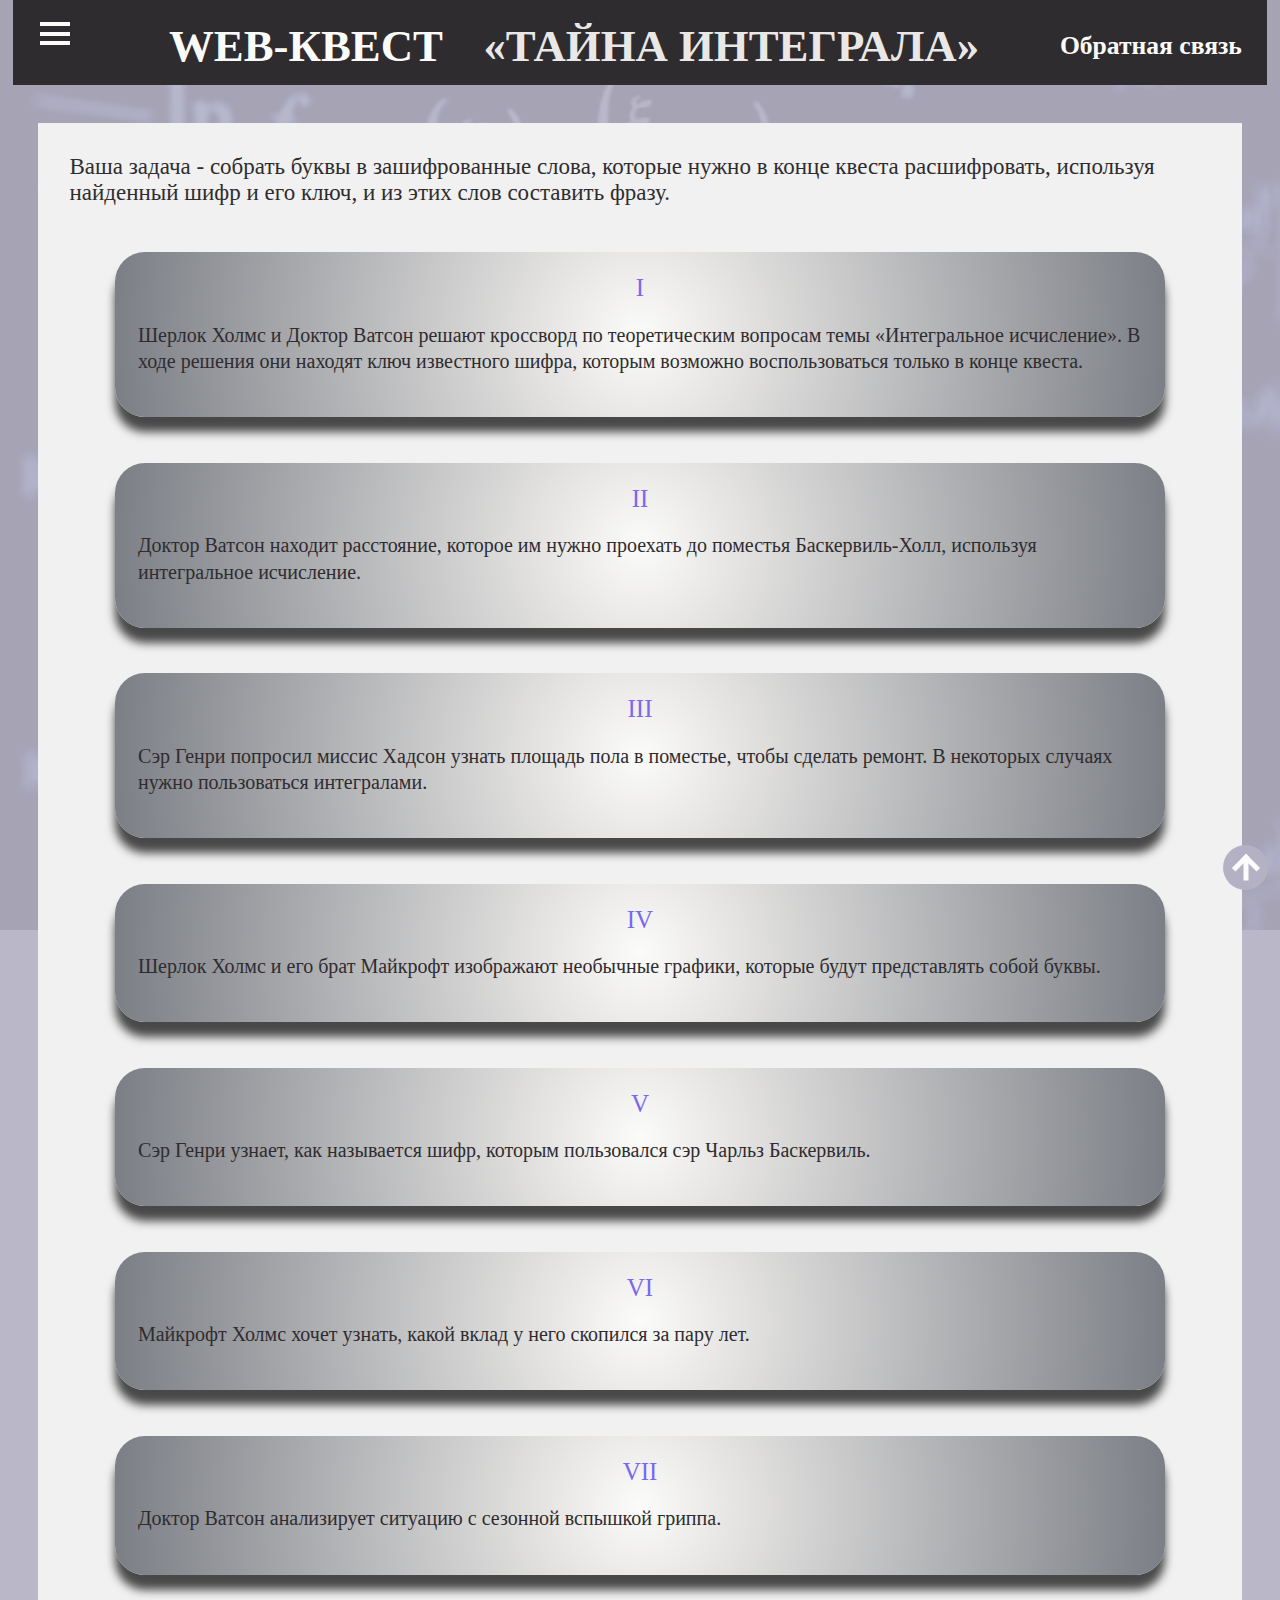
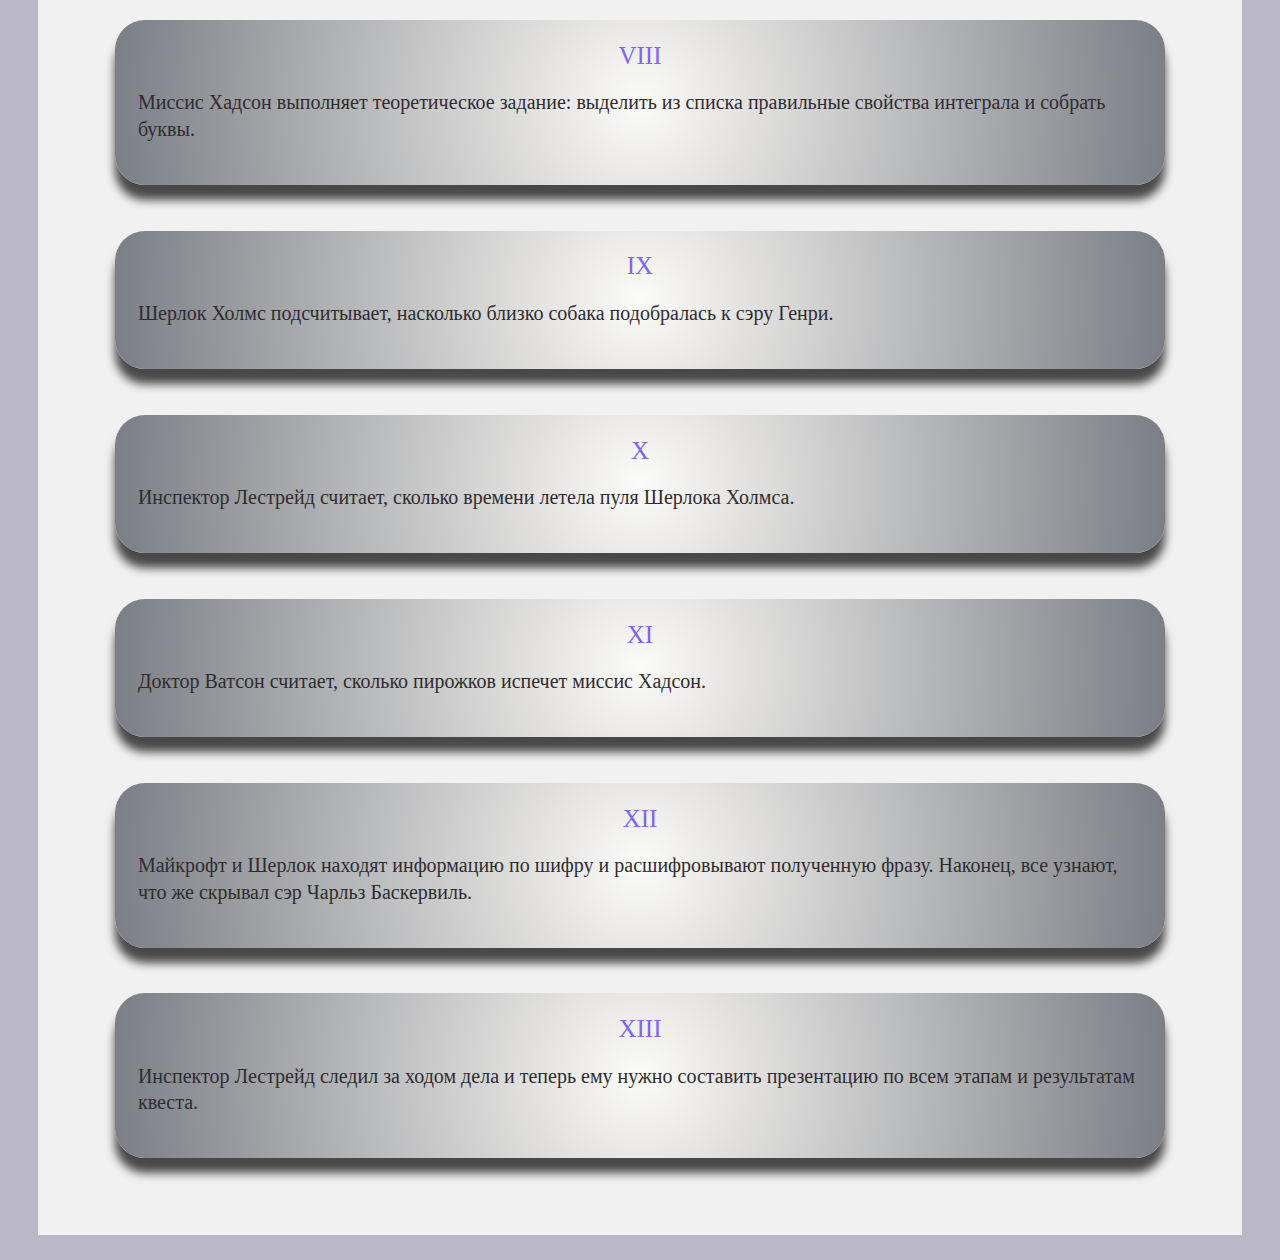
<file: Stages.html>
<!DOCTYPE html>
<html lang='ru'>
<head>
	<meta charset="UTF-8">
	<meta name="viewport" content="width=device-width, initial-scale=1">
    <title>Этапы квеста</title>
    <link rel="stylesheet" href="style.css">
    <link rel="stylesheet" href="adaptive.css">
    <link rel="stylesheet" href="stages_style.css">

</head>

<body  class="MainBody">
	<div class="MainBody_white">
        <div class="container">
            <div class="Top">
					<a href="#" class="Menu-btn">
							<span></span>
						</a>
					<div class="Header">WEB-КВЕСТ</div>
						<div class="Name">&laquo;ТАЙНА ИНТЕГРАЛА&raquo;</div>
					<div class="Top_img"></div>
					<a href="About_me.html" class="About_me">Обратная связь</a>			
			</div>

            <div class="row BODY">
                    <div class="Menu"> 
						<nav class="menu-list">
							<div class="MenuHeader">МЕНЮ</div>
								<span></span>
								<a href="index.html" class="First_item">Главная</a>
								<br><a href="Variants.html" class="Second_item">Как пройти квест?</a>
								<br><a href="Roles.html" class="Third_item">Выбрать роль</a>
								<br><a href="Stages.html" class="Fourth_item">Этапы квеста</a>
								<br><a href="Scenario.html" class="Fifth_item">Сценарий квеста</a>
								<br><a href="About_me.html" class="Sixth_item">О сайте</a>
						</nav>
					</div>


                    <div class="Mycontent">
                    	<div class="All_stages">
                    		<div class="content_header">
                    			Ваша задача - собрать буквы в зашифрованные слова, которые нужно в конце квеста расшифровать, используя найденный шифр и его ключ, и из этих слов составить фразу.
                    		</div>
							<div class="stage">
								<span>I</span>
								<p>
									Шерлок Холмс и Доктор Ватсон решают кроссворд по теоретическим вопросам темы «Интегральное исчисление». В ходе решения они находят ключ известного шифра, которым возможно воспользоваться только в конце квеста.
								</p>
							</div>
							<div class="stage">
								<span>II</span>
									<p>
										Доктор Ватсон находит расстояние, которое им нужно проехать до поместья Баскервиль-Холл, используя интегральное исчисление.
									</p>
							</div>
							<div class="stage">
								<span>III</span>
								<p>
									Сэр Генри попросил миссис Хадсон узнать площадь пола в поместье, чтобы сделать ремонт. В некоторых случаях нужно пользоваться интегралами. 
								</p>
							</div>
							<div class="stage">
								<span>IV</span>
								<p>
									Шерлок Холмс и его брат Майкрофт изображают необычные графики, которые будут представлять собой буквы. 
								</p>
							</div>
							<div class="stage">
								<span>V</span>
								<p>
									Сэр Генри узнает, как называется шифр, которым пользовался сэр Чарльз Баскервиль. 
								</p>
							</div>

							<div class="stage">
								<span>VI</span>
								<p>
									Майкрофт Холмс хочет узнать, какой вклад у него скопился за пару лет.
								</p>
							</div>
							<div class="stage">
								<span>VII</span>
								<p>
									Доктор Ватсон анализирует ситуацию с сезонной вспышкой гриппа.
								</p>
							</div>
							<div class="stage">
								<span>VIII</span>
								<p>
									Миссис Хадсон выполняет теоретическое задание: выделить из списка правильные свойства интеграла и собрать буквы.
								</p>
							</div>
							<div class="stage">
								<span>IX</span>
								<p>
									Шерлок Холмс подсчитывает, насколько близко собака подобралась к сэру Генри. 
								</p>
							</div>
							<div class="stage">
								<span>X</span>
								<p>
									Инспектор Лестрейд считает, сколько времени летела пуля Шерлока Холмса.
								</p>
							</div>
							<div class="stage">
								<span>XI</span>
								<p>
									Доктор Ватсон считает, сколько пирожков испечет миссис Хадсон.
								</p>
							</div>
							<div class="stage">
								<span>XII</span>
								<p>
									Майкрофт и Шерлок находят информацию по шифру и расшифровывают полученную фразу. Наконец, все узнают, что же скрывал сэр Чарльз Баскервиль.
								</p>
							</div>
							<div class="stage">
								<span>XIII</span>
								<p>
									Инспектор Лестрейд следил за ходом дела и теперь ему нужно составить презентацию по всем этапам и результатам квеста.
								</p>
							</div>		
						</div>
					</div>
            </div>
        </div>
    </div>
	
	<a href="#" class="back_to_top"></a>
	
	<script src="scripts.js"></script>
</body>
</html>
</file>
<file: style.css>
@@ -0,0 +1,55 @@
* {
    margin: 0;
    padding: 0;
}

html {
    height: 100%;
	scroll-behavior: smooth;
}

body {
	position: relative;
    font-family: Times New Roman, Garamond, Roboto, Helvetica, Arial,   sans-serif;
	height: 100%;

}

.MainBody {
	display: flex;
	align-items: stretch;
	
	position: relative;
	height: 90%;
	background-attachment: fixed;
	background-repeat: no-repeat;
	background-size: cover;
    background-position: center center;
    background-image: url("image/fon_3.jpg");
	
}

.MainBody_white {
	background-color: rgba(180,177,196, .92);
	/* height: auto; */
	min-height: 100.8vh;
	padding: 0 1%;
	margin: -0.6%;
	margin-bottom: auto;
	margin-top: -1%;
	
    top: auto;
}

.Top {
    width: 92%;
	margin-top: 0;
    margin-bottom: 1%;
    padding: 2% 2% 1% 6%;
	position: relative;

    display: flex;
    flex-direction: row;
    justify-content: space-between;
	align-items: center;

    background-color: rgb(47,44,48);
}

/*Menu-btn lower*/

.Header {
	margin-left: 7%;
    color: rgb(251,251,249);
}
.Header, .Name {
	display: block;
    font-weight: bold;
    font-size: 3.5vw;/*40px;*/
}

.Name{
	color: rgb(233,232,230);
	/*font-family: Garamond;
    text-transform: uppercase;
    color: #fff;
    text-shadow: 0 0 1vw #fff, 
    	0 0 2vw #fff, 0 0 3vw #fff, 0 0 4vw #ff00de, 0 0 5vw #ff00de, 0 0 6vw #ff00de, 0 0 8vw #ff00de, 0 0 10vw #ff00de;*/
}

.About_me {
	display: block;
    font-weight: bold;
    font-size: 2vw;
    color: rgb(251,251,249);
	
	text-decoration: none;
	cursor: pointer;
	transition: .7s;
}

.About_me:hover {
	color: rgb(186,192,206);
}



.BODY {
	position: relative;
	overflow-x: hidden; /*убираем нижнюю прокрутку*/
}


.Menu { 
	position: absolute;
	left: 0; 
	top: 0.4vw;	
	width: 15vw;
    background-color: rgba(97,101,110,.75);
    padding: 2%; 
	text-align: left;
    border-radius: 5px;
	height: 55vh;
	border: groove 0.5vw #A5A5A5;
	
	transform: translateX(-109%);
	transition: 0.5s;
}

.MenuHeader{
	display: block;
	margin-bottom: 4%;
	border-bottom: 3px solid rgb(70,72,79);
    color: rgb(241,241,241);
    font-size: 2vw;
	font-weight: bold;
	letter-spacing: 2px;
	color: rgb(233,232,230);
    text-align: center;

    text-transform: uppercase;
    text-shadow:3px 3px 10px #293133,-3px -3px 10px #6A5ACD;
}

.menu-list {
	display: flex;
	justify-content: center;
	align-items: center;
	height: 100%;
	flex-direction: column;
	
	text-shadow: 3px 1.5px #293133; 
	color: #ece2ca;
}

.Menu-btn {
	display: block;
	width: 4.5vw;
	height: 3vw;
	
	background-color: rgb(47,44,48);
	position: absolute;
	left: 1vw;
	top: 1.5vw;
}

.Menu-btn span,
.Menu-btn span::before,
.Menu-btn span::after {
	position: absolute;
	top: 50%; margin-top:-2px;
	left: 50%; margin-left: -15px;
	width: 30px;
	height: 4px;
	background-color: rgb(251,251,249);
}
.Menu-btn span::before,
.Menu-btn span::after {
	content: '';
	display: block;
	transition: 0.5s;
}
.Menu-btn span::before {
	transform: translateY(9px);
}
.Menu-btn span::after {
	transform: translateY(-10px);
}
.Menu_active {
	transform: translateX(3%);	
}
.Menu-btn_active span:before {
	transform: rotate(35deg);
	width: 15px;
	transform-origin: left bottom;
}
.Menu-btn_active span:after {
	transform: rotate(-35deg);
	width: 15px;
	transform-origin: left top;
}

	

.First_item, .Second_item, .Third_item, 
.Fourth_item, .Fifth_item, .Sixth_item {
	color: rgb(251,251,249);
    font-size: 1.8vw;
    line-height: 3vh;
	text-align: center;
	text-decoration: none;
	cursor: pointer;
	transition: .7s;
}



.Mycontent {
    height: auto;
    padding: 2.5%;
	margin: 2%;
    top: 0;
    background-color: rgb(241,241,241);
    color: rgb(47,44,48);
	font-size: 21px;
/* 	font-weight: bold; */
	line-height: 120%;
	transition: 0.5s;
	position: relative;	
}

.Mycontent_active {
	transform: translateX(20vw);
	width: 70%;
}

.Introduction {
	color: rgb(31,54,104);
	text-align: center;
	font-size: 25px;
	font-stretch: ultra-expanded;
}

.Target, .Task {
	text-align: center;
	color: rgb(31,54,104);
	font-size: 25px;
	line-height: 200%;
}

.Intr_image {
	display: flex;
	justify-content: space-between;
}

.Henry_img, .Castle_img  {
	display: block;
	margin-left: auto;
	margin-right: auto;
	width: 30%;
	border-radius: 8px;
	
	max-width: 100%;
	height: auto;
	
}

.Castle_img {
	width: 60%;
}

.links {
	text-decoration: none;
	color: #0095B6;
	transition: .3s;
}

.links:hover {
	color: rgb(47,44,48);	
}

.back_to_top {
	position: fixed;
	right: 12px;
	bottom: 10px;
	width: 45px; 
	height: 45px;
	border-radius: 50%;
	background: linear-gradient(130deg, rgb(180,177,196) 50%, rgb(47,44,48) 50%);
	background-size: 300%;
	display: flex;
	justify-content: center;
	align-items: center;
	transition: .5s;
}


.back_to_top:hover {
	background-position: 100% 0;
}

.back_to_top::before,
.back_to_top::after {
	content: '';
	position: absolute;
	top: 50%;
	left: 50%;
	transform: translate(-50%, -50%);
}

.back_to_top::before {
	width: 5px;
	height: 25px;
	border-top-left-radius: 3px;
	border-top-right-radius: 3px;
	background-color: rgb(251,251,249);	
}

.back_to_top::after {
	width: 15px;
	height: 15px;
	transform: translate(-50%, -50%) rotate(45deg);
	border-top: 5px solid rgb(251,251,249);
	border-left: 5px solid rgb(251,251,249);
}

.Var {
	line-height: 180%;
}

.Image {
	display: block;
	margin-left: auto;
	margin-right: auto;
	width: 60%;	
	max-width: 100%;
	height: auto;
		
	border-radius: 8px;	
	margin-bottom: 2%;
}

.Color_about {
	color: #00416A;
}
</file>
<file: adaptive.css>
/*******Desktop First*******/
/*Large Devices, Wide Screens*/
@media only screen and (max-width: 1440px) {
	@-moz-document url-prefix() {
		.First_item, .Second_item, .Third_item, 
		.Fourth_item, .Fifth_item, .Sixth_item {
		    line-height: 230%;
		}
	}
	.Menu {
		width: 15vw;
		height: 55vh;
	}
	.First_item, .Second_item, .Third_item, 
	.Fourth_item, .Fifth_item, .Sixth_item {
	    font-size: 2.25vw;
	    line-height: 100%;
	}
	.Mycontent {
		font-size: 22px;
	}
}


@media only screen and (max-width: 1024px) {
	@-moz-document url-prefix() {
		.First_item, .Second_item, .Third_item, 
		.Fourth_item, .Fifth_item, .Sixth_item {
		    line-height: 230%;
		}
	}
}

/*Medium Devices, Desktops*/
@media only screen and (max-width: 992px) {
	.Menu {
		width: 16vw;
		height: 55vh;
	}
	.MenuHeader{
		font-size: 2.8vw;
	}
	.First_item, .Second_item, .Third_item, 
	.Fourth_item, .Fifth_item, .Sixth_item {
	    font-size: 2.25vw;
	    line-height: 100%;
	}

	.Mycontent {
		font-size: 21px;
	}
	.Introduction, .Target, .Task {
	font-size: 23px;
	}
	
	@-moz-document url-prefix() {
	.First_item, .Second_item, .Third_item, 
	.Fourth_item, .Fifth_item, .Sixth_item {
	    line-height: 200%;
	}
	}
}

/*Small Devices, Tablets*/
@media only screen and (max-width: 768px) {
	.Menu {
		width: 20vw;
		padding: 0%;
		height: 45vh;
	}
	.MenuHeader{
		font-size: 2.6vw;
	}
	.First_item, .Second_item, .Third_item, 
	.Fourth_item, .Fifth_item, .Sixth_item {
	    font-size: 2.25vw;
	    line-height: 180%;
	}
	@-moz-document url-prefix() {
	.First_item, .Second_item, .Third_item, 
	.Fourth_item, .Fifth_item, .Sixth_item {
	    line-height: 200%;
	}
	}
}

/*Extra Small Devices, Phones*/
@media only screen and (max-width: 480px) {
	.About_me {
		font-size: 3.5vw;
	}

	.Menu {
		width: 18vw;
		padding: 0%;
		height: 45vh;
	}
	.MenuHeader{
		font-size: 2.4vw;
	}
	.First_item, .Second_item, .Third_item, 
	.Fourth_item, .Fifth_item, .Sixth_item {
	    font-size: 3vw;
	    line-height: 100%;
	}
	@-moz-document url-prefix() {
	.First_item, .Second_item, .Third_item, 
	.Fourth_item, .Fifth_item, .Sixth_item {
	    line-height: 200%;
	}
	}
	
	.Menu-btn {
		width: 5vw;
		height: 4vw;
	}
	.Menu-btn span,
	.Menu-btn span::before,
	.Menu-btn span::after {
		top: 50%; margin-top:0px;
		left: 50%; margin-left: -10px;
		width: 20px;
		height: 2px;
	}
	.Menu-btn span {
		transform: translateX(0px);
	}
	.Menu-btn span::before {
		transform: translateY(6px);
	}
	.Menu-btn span::after {
		transform: translateY(-9px);
	}	
	.Menu-btn_active span:before {
		transform: rotate(35deg);
		width: 13px;
		transform-origin: left bottom;
	}
	.Menu-btn_active span:after {
		transform: rotate(-35deg);
		width: 13px;
		transform-origin: left top;
	}

	.Mycontent {
		font-size: 18px;
	}
	.Introduction, .Target, .Task {
	font-size: 20px;
	}

	.MainBody_white {
		margin: -2%;
		margin-bottom: auto;
		margin-top: -2%;
	}
}

/*Custom, iPhone Retina*/
@media only screen and (max-width: 320px) {
	.About_me {
		font-size: 3vw;
	}

	.Menu {
		width: 20vw;
		padding: 0%;
		height: 40vh;
	}
	.MenuHeader{
		font-size: 3.4vw;
	}
	.First_item, .Second_item, .Third_item, 
	.Fourth_item, .Fifth_item, .Sixth_item {
	    font-size: 3vw;
	    line-height:  120%;
	}
	@-moz-document url-prefix() {
	.First_item, .Second_item, .Third_item, 
	.Fourth_item, .Fifth_item, .Sixth_item {
	    line-height: 200%;
	}
	}

	.Menu-btn span {
		transform: translateX(0px);
	}
	.Menu-btn span::before {
		transform: translateY(4px);
	}
	.Menu-btn span::after {
		transform: translateY(-7px);
	}
	.Menu-btn_active span:before {
		transform: rotate(35deg);
		width: 10px;
		transform-origin: left bottom;
	}
	.Menu-btn_active span:after {
		transform: rotate(-35deg);
		width: 10px;
		transform-origin: left top;
	}


	.Mycontent {
		font-size: 15px;
	}
	.Introduction, .Target, .Task {
		font-size: 18px;
	}	
	.MainBody_white {
		margin: -2.5%;
		margin-bottom: auto;
		margin-top: -3%;
	}
}
</file>
<file: stages_style.css>
span {
	display: flex;
	justify-content: center;
	color: #7B68EE;
	font-size: 25px;
}

.stage {
	background: rgb(2,0,36);
	background: radial-gradient(circle, rgb(251,251,249) 0%, rgb(233,232,230) 15%, rgb(97,101,110) 120%);
	border-radius: 30px;
	padding: 2%;
	margin: 4%;
	font-size: 20px;

	box-shadow: 0 15px 10px rgba(0, 0, 0, 0.7);
}

.content_header {
	font-size: 23px;
}
</file>
